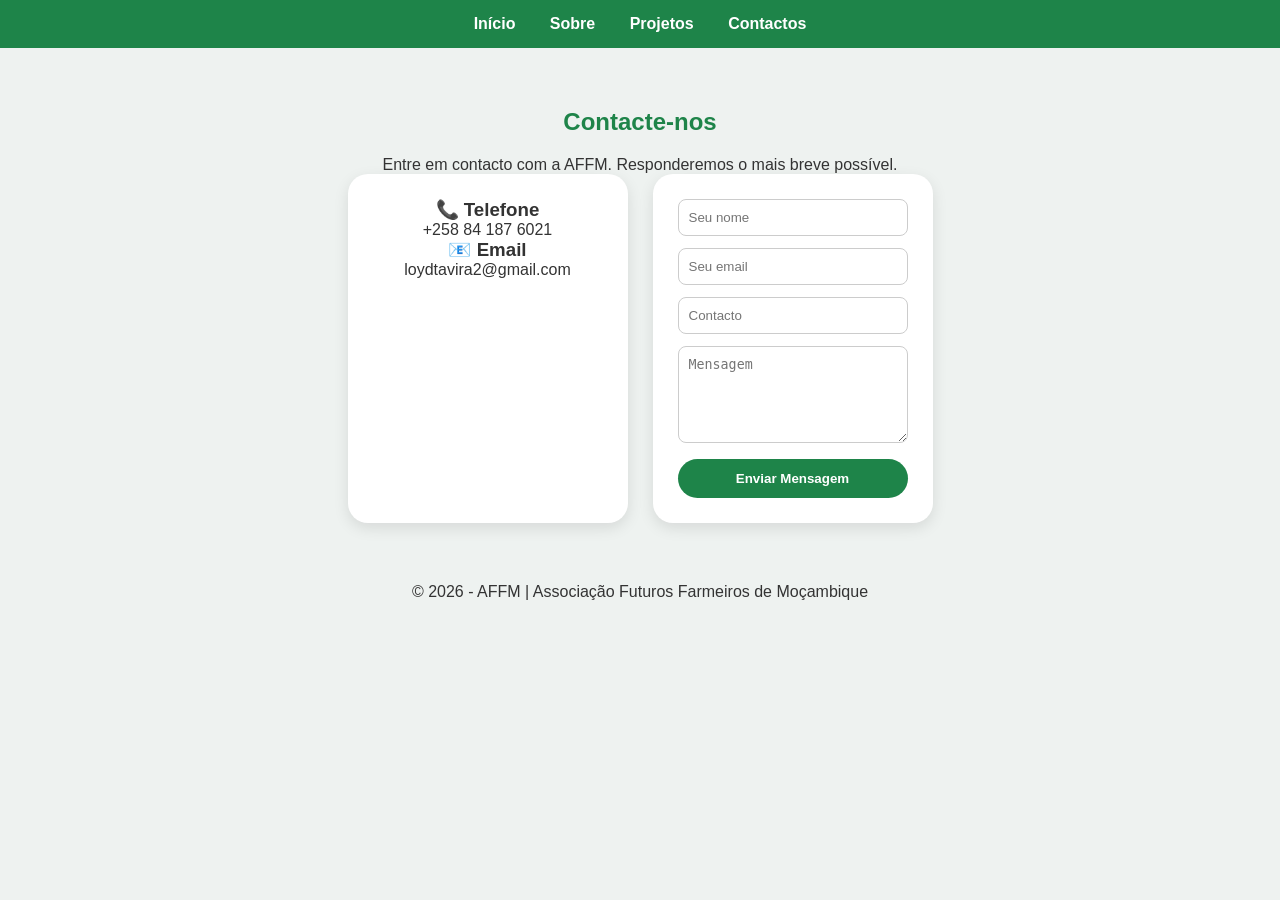
<file: contacto.html>
<!DOCTYPE html>
<html lang="pt">
<head>
<meta charset="UTF-8">
<meta name="viewport" content="width=device-width, initial-scale=1.0">
<title>Contactos - AFFM</title>

<link rel="stylesheet" href="css/style.css">
</head>
<body>

<header>
    <a href="index.html">Início</a>
    <a href="sobre.html">Sobre</a>
    <a href="projetos.html">Projetos</a>
    <a href="contacto.html">Contactos</a>
</header>

<section>
    <h2>Contacte-nos</h2>
    <p>Entre em contacto com a AFFM. Responderemos o mais breve possível.</p>

    <div class="cards">
        <div class="card">
            <h3>📞 Telefone</h3>
            <p>+258 84 187 6021</p>
            <h3>📧 Email</h3>
            <p>loydtavira2@gmail.com</p>
        </div>

        <div class="card">
            <form action="enviar.php" method="POST">
                <input type="text" name="nome" placeholder="Seu nome" required>
                <input type="email" name="email" placeholder="Seu email" required>
                <input type="tel" name="contacto" placeholder="Contacto" required>
                <textarea name="mensagem" rows="5" placeholder="Mensagem" required></textarea>
                <button type="submit">Enviar Mensagem</button>
            </form>
        </div>
    </div>
</section>

<footer>
    © 2026 - AFFM | Associação Futuros Farmeiros de Moçambique
</footer>

</body>
</html>
</file>
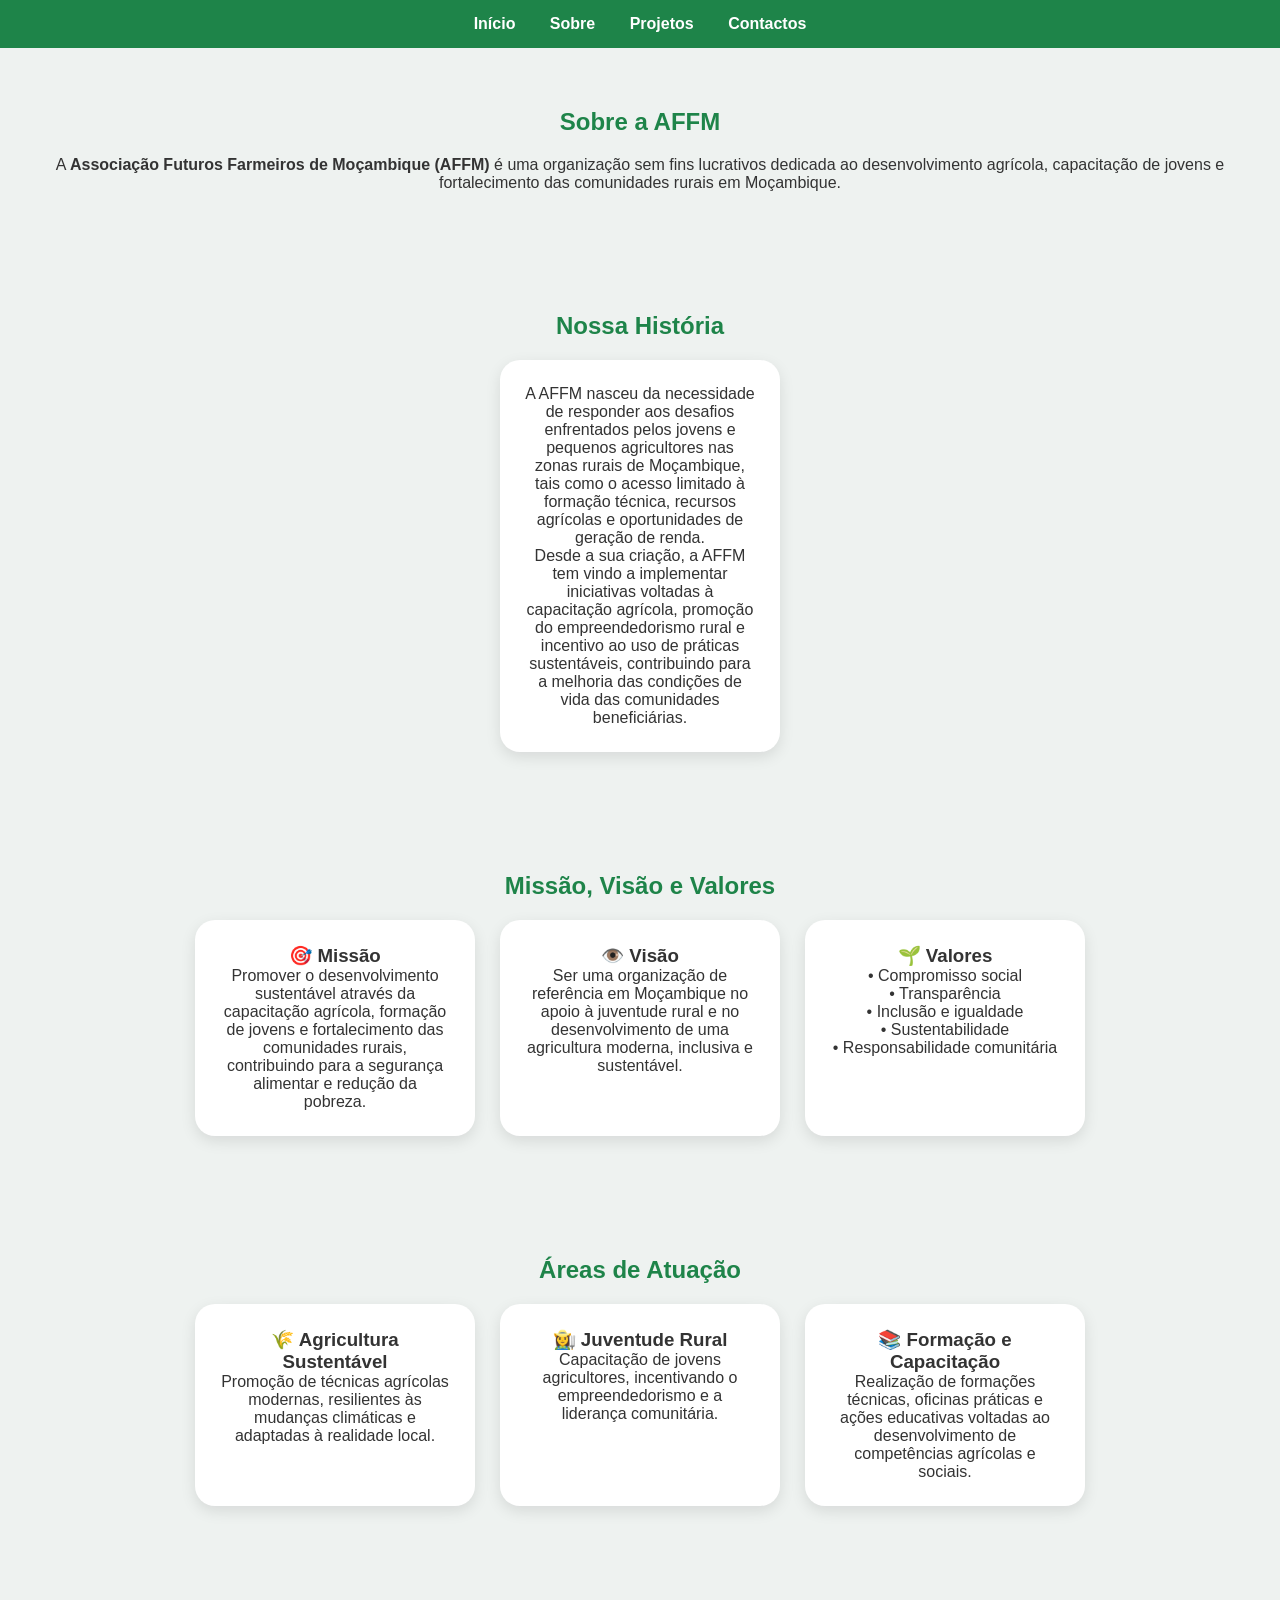
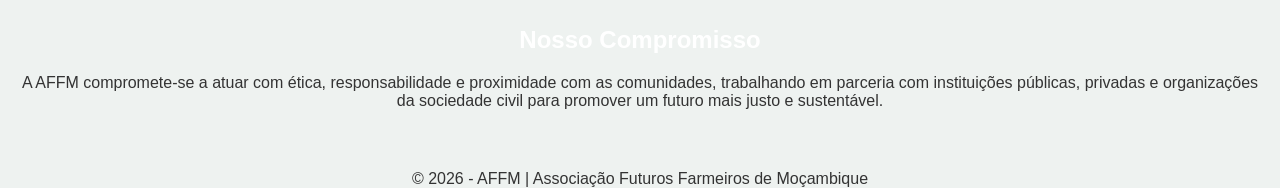
<file: sobre.html>
<!DOCTYPE html>
<html lang="pt">
<head>
<meta charset="UTF-8">
<meta name="viewport" content="width=device-width, initial-scale=1.0">
<title>Sobre a AFFM</title>

<link rel="stylesheet" href="css/style.css">
</head>
<body>

<header>
    <a href="index.html">Início</a>
    <a href="sobre.html">Sobre</a>
    <a href="projetos.html">Projetos</a>
    <a href="contacto.html">Contactos</a>
</header>

<!-- INTRO -->
<section>
    <h1>Sobre a AFFM</h1>
    <p>
        A <strong>Associação Futuros Farmeiros de Moçambique (AFFM)</strong> é uma
        organização sem fins lucrativos dedicada ao desenvolvimento agrícola,
        capacitação de jovens e fortalecimento das comunidades rurais em Moçambique.
    </p>
</section>

<!-- HISTÓRIA -->
<section>
    <h2>Nossa História</h2>
    <div class="cards">
        <div class="card">
            <p>
                A AFFM nasceu da necessidade de responder aos desafios enfrentados
                pelos jovens e pequenos agricultores nas zonas rurais de Moçambique,
                tais como o acesso limitado à formação técnica, recursos agrícolas e
                oportunidades de geração de renda.
            </p>
            <p>
                Desde a sua criação, a AFFM tem vindo a implementar iniciativas
                voltadas à capacitação agrícola, promoção do empreendedorismo rural
                e incentivo ao uso de práticas sustentáveis, contribuindo para a
                melhoria das condições de vida das comunidades beneficiárias.
            </p>
        </div>
    </div>
</section>

<!-- MISSÃO, VISÃO, VALORES -->
<section>
    <h2>Missão, Visão e Valores</h2>

    <div class="cards">
        <div class="card">
            <h3>🎯 Missão</h3>
            <p>
                Promover o desenvolvimento sustentável através da capacitação
                agrícola, formação de jovens e fortalecimento das comunidades rurais,
                contribuindo para a segurança alimentar e redução da pobreza.
            </p>
        </div>

        <div class="card">
            <h3>👁️ Visão</h3>
            <p>
                Ser uma organização de referência em Moçambique no apoio à juventude
                rural e no desenvolvimento de uma agricultura moderna, inclusiva e
                sustentável.
            </p>
        </div>

        <div class="card">
            <h3>🌱 Valores</h3>
            <p>
                • Compromisso social<br>
                • Transparência<br>
                • Inclusão e igualdade<br>
                • Sustentabilidade<br>
                • Responsabilidade comunitária
            </p>
        </div>
    </div>
</section>

<!-- ÁREAS DE ATUAÇÃO -->
<section>
    <h2>Áreas de Atuação</h2>

    <div class="cards">
        <div class="card">
            <h3>🌾 Agricultura Sustentável</h3>
            <p>
                Promoção de técnicas agrícolas modernas, resilientes às mudanças
                climáticas e adaptadas à realidade local.
            </p>
        </div>

        <div class="card">
            <h3>👩‍🌾 Juventude Rural</h3>
            <p>
                Capacitação de jovens agricultores, incentivando o empreendedorismo
                e a liderança comunitária.
            </p>
        </div>

        <div class="card">
            <h3>📚 Formação e Capacitação</h3>
            <p>
                Realização de formações técnicas, oficinas práticas e ações educativas
                voltadas ao desenvolvimento de competências agrícolas e sociais.
            </p>
        </div>
    </div>
</section>

<!-- COMPROMISSO -->
<section class="impacto">
    <h2>Nosso Compromisso</h2>
    <p>
        A AFFM compromete-se a atuar com ética, responsabilidade e proximidade
        com as comunidades, trabalhando em parceria com instituições públicas,
        privadas e organizações da sociedade civil para promover um futuro mais
        justo e sustentável.
    </p>
</section>

<footer>
    © 2026 - AFFM | Associação Futuros Farmeiros de Moçambique
</footer>

</body>
</html>
</file>
<file: css/style.css>
* { box-sizing: border-box; margin: 0; padding: 0; }

body {
    font-family: Arial, sans-serif;
    background: #eef2f0;
    color: #333;
    text-align: center;
}

/* HEADER */
header {
    background: #1e8449;
    padding: 15px;
    position: sticky;
    top: 0;
    z-index: 100;
}
header a {
    color: white;
    margin: 0 15px;
    text-decoration: none;
    font-weight: bold;
}
.lang-btn {
    background: #f1c40f;
    border: none;
    padding: 6px 10px;
    cursor: pointer;
    font-weight: bold;
}

/* HERO */
.hero {
    background: linear-gradient(rgba(0,0,0,.4), rgba(0,0,0,.4)),
                url("../imagem/hero.jpg") center/cover no-repeat;
    color: white;
    padding: 120px 20px;
}
.hero h1 { font-size: 42px; }
.hero p { font-size: 20px; margin: 20px 0; }
.hero button {
    background: #f1c40f;
    border: none;
    padding: 14px 30px;
    font-weight: bold;
    cursor: pointer;
    border-radius: 30px;
}

/* SEÇÕES */
section { padding: 60px 20px; }
h2 { color: #1e8449; margin-bottom: 20px; }

/* SLIDER */
/*
.slider {
    max-width: 1000px;
    margin: 40px auto;
    height: 260px;
    position: relative;
}*/

.slider-track {
    position: relative;
    height: 260px;
}

.slider-track img {
    position: absolute;
    left: 50%;
    transform: translateX(-50%) scale(.7);
    width: 300px;
    height: 220px;
    object-fit: cover;
    border-radius: 12px;
    transition: all .5s ease;
    opacity: 0;
    pointer-events: none;
}


/* CENTRO */
.slider-track img.active {
    transform: translateX(-50%) scale(1.2);
    opacity: 1;
    z-index: 5;
    pointer-events: auto;
}

/* ESQUERDA */
.slider-track img.prev {
    transform: translateX(-50%) translateX(-340px) scale(.9);
    opacity: .7;
    z-index: 3;
}

/* DIREITA */
.slider-track img.next {
    transform: translateX(-50%) translateX(340px) scale(.9);
    opacity: .7;
    z-index: 3;
}

/*
.slider-track img {
    position: absolute;
    width: 300px;
    height: 220px;
    object-fit: cover;
    border-radius: 12px;
    transition: .5s;
    opacity: .4;
    transform: scale(.8);
}*/



.active { transform: scale(1.2); opacity: 1; z-index: 5; }
.prev { transform: translateX(-340px) scale(.9); }
.next { transform: translateX(340px) scale(.9); }

/* NAV */
.nav {
    position: absolute;
    top: 50%;
    transform: translateY(-50%);
    background: #1e8449;
    color: white;
    border: none;
    font-size: 26px;
    padding: 10px 14px;
    cursor: pointer;
}
.prev-btn { left: 0; }
.next-btn { right: 0; }

/* DOTS */
.dots span {
    display: inline-block;
    width: 10px;
    height: 10px;
    background: #bbb;
    border-radius: 50%;
    margin: 6px;
}
.dots .active { background: #1e8449; width: 14px; height: 14px; }

/* CARDS */
.cards {
    display: flex;
    justify-content: center;
    gap: 25px;
    flex-wrap: wrap;
}
.card {
    background: white;
    padding: 25px;
    width: 280px;
    border-radius: 20px;
    box-shadow: 0 5px 15px rgba(0,0,0,.1);
}

/*.card p {
vericar a mundaca
    display: flex;
    justify-content: flex-start;
    gap: 20px; /* espaço entre Telefone e Email */
    font-weight: bold;
    flex-wrap: wrap; /* garante que quebre linha em telas pequenas */
}*/


/* IMPACTO */
.impacto {
    background: #1e8449;
    color: white;
}
.impacto h2 { color: white; }
.impacto h3 { color: #f1c40f; }

/* CTA */
.cta {
    background: #f1c40f;
}
.cta button {
    background: #1e8449;
    color: white;
    border: none;
    padding: 14px 30px;
    border-radius: 30px;
    cursor: pointer;
}

/* RESPONSIVO */
@media(max-width:768px){
    .prev { transform: translateX(-200px) scale(.9); }
    .next { transform: translateX(200px) scale(.9); }
    .hero h1 { font-size: 32px; }
}

form input, form textarea {
    width: 100%;
    padding: 10px;
    margin-bottom: 12px;
    border-radius: 8px;
    border: 1px solid #ccc;
}

form button {
    background: #1e8449;
    color: white;
    border: none;
    padding: 12px;
    width: 100%;
    border-radius: 25px;
    font-weight: bold;
    cursor: pointer;
}

form button:hover {
    background: #166b3a;
}

h1 {
    color: #1e8449;
    margin-bottom: 20px;
}
/* ================= MOBILE FIRST ================= */
@media (max-width: 600px) {

    header {
        display: flex;
        flex-direction: column;
        gap: 10px;
    }

    header a {
        display: block;
        padding: 10px;
        margin: 0;
        background: rgba(255,255,255,0.1);
        border-radius: 8px;
    }

    .lang-btn {
        width: 48%;
    }
}

@media (max-width: 600px) {

    .hero {
        padding: 80px 15px;
    }

    .hero h1 {
        font-size: 26px;
        line-height: 1.3;
    }

    .hero p {
        font-size: 16px;
    }

    .hero button {
        padding: 12px 22px;
        font-size: 15px;
    }
}


@media (max-width: 600px) {

    .slider {
        height: 220px;
    }

    .slider-track img {
        width: 240px;
        height: 170px;
    }

    .prev {
        transform: translateX(-160px) scale(0.85);
    }

    .next {
        transform: translateX(160px) scale(0.85);
    }

    .nav {
        font-size: 22px;
        padding: 8px 12px;
    }
}


@media (max-width: 600px) {

    .cards {
        flex-direction: column;
        align-items: center;
    }

    .card {
        width: 95%;
    }
}



@media (max-width: 600px) {

    form input,
    form textarea {
        font-size: 16px; /* evita zoom automático */
    }

    form button {
        font-size: 16px;
        padding: 14px;
    }
}

/* ================= PROJETOS ================= */
.projeto img {
    width: 100%;
    height: 180px;
    object-fit: cover;
    border-radius: 15px;
    margin-bottom: 15px;
}

.projeto p {
    margin-bottom: 6px;
    font-size: 14px;
}

@media (max-width: 600px) {
    .projeto img {
        height: 160px;
    }
}
</file>
